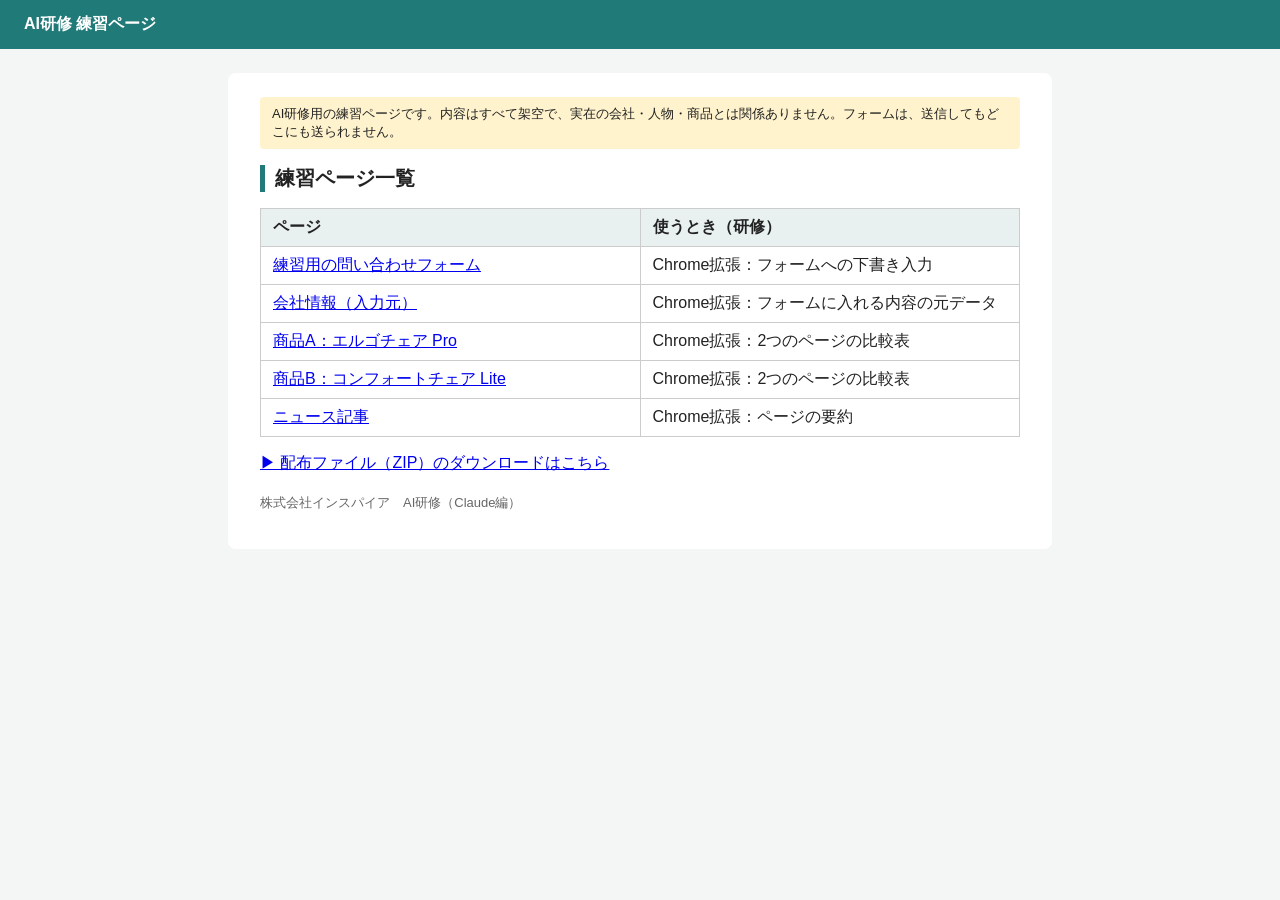
<file: index.html>
<!doctype html><html lang="ja"><head><meta charset="utf-8"><meta name="viewport" content="width=device-width,initial-scale=1"><meta name="robots" content="noindex"><title>AI研修 練習ページ（架空）</title><link rel="stylesheet" href="style.css"></head><body>
<header>AI研修 練習ページ</header><main>
<div class="note">AI研修用の練習ページです。内容はすべて架空で、実在の会社・人物・商品とは関係ありません。フォームは、送信してもどこにも送られません。</div>
<h1>練習ページ一覧</h1>
<table>
<tr><th>ページ</th><th>使うとき（研修）</th></tr>
<tr><td><a href="form.html">練習用の問い合わせフォーム</a></td><td>Chrome拡張：フォームへの下書き入力</td></tr>
<tr><td><a href="company.html">会社情報（入力元）</a></td><td>Chrome拡張：フォームに入れる内容の元データ</td></tr>
<tr><td><a href="product-a.html">商品A：エルゴチェア Pro</a></td><td>Chrome拡張：2つのページの比較表</td></tr>
<tr><td><a href="product-b.html">商品B：コンフォートチェア Lite</a></td><td>Chrome拡張：2つのページの比較表</td></tr>
<tr><td><a href="news.html">ニュース記事</a></td><td>Chrome拡張：ページの要約</td></tr>
</table>
<p style="margin-top:16px"><a href="downloads.html">▶ 配布ファイル（ZIP）のダウンロードはこちら</a></p>
<p style="margin-top:20px;font-size:13px;color:#666">株式会社インスパイア　AI研修（Claude編）</p>
</main></body></html>
</file>
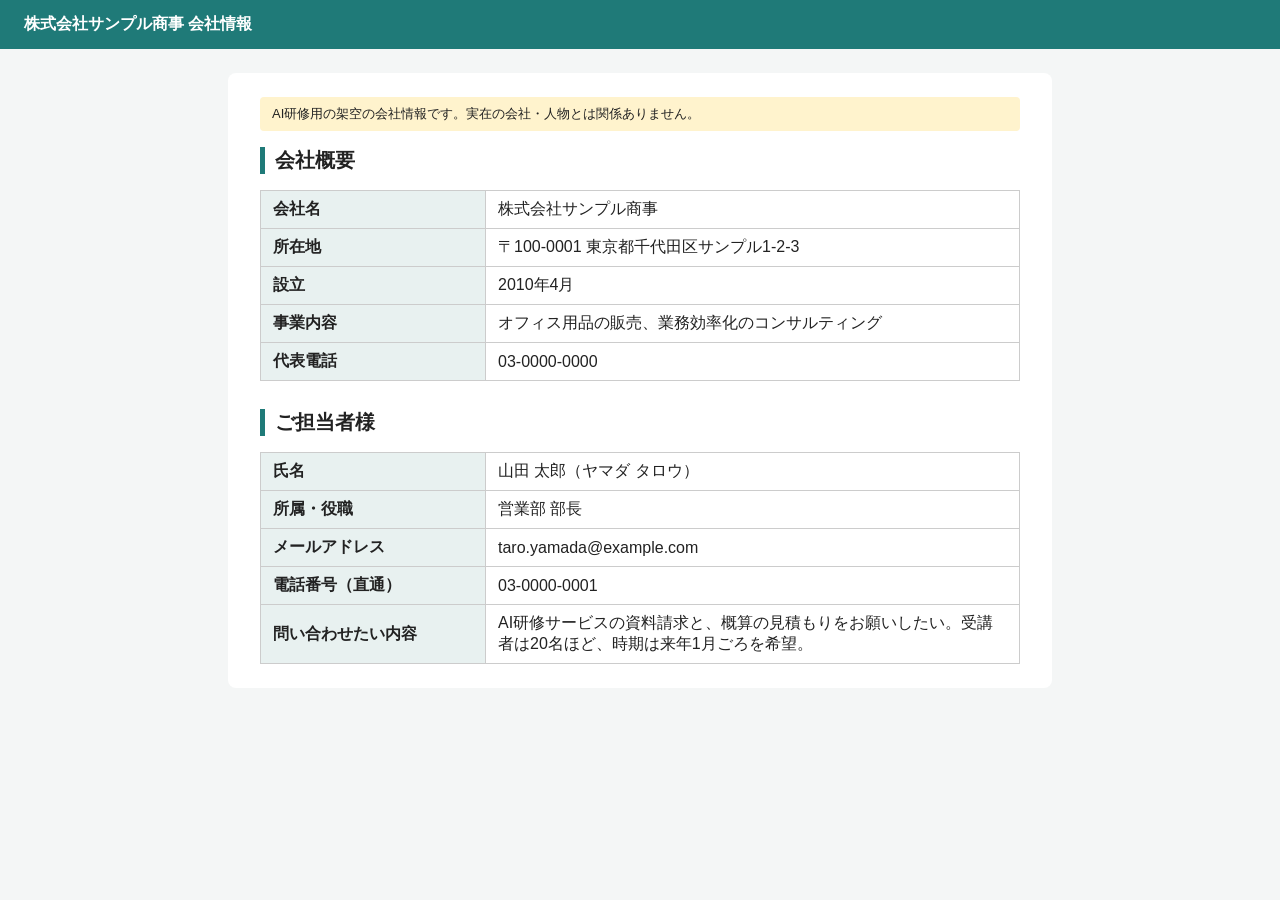
<file: company.html>
<!doctype html><html lang="ja"><head><meta charset="utf-8"><title>会社情報（練習用・架空）</title><meta name="robots" content="noindex"><link rel="stylesheet" href="style.css"></head><body>
<header>株式会社サンプル商事 会社情報</header>
<main>
<div class="note">AI研修用の架空の会社情報です。実在の会社・人物とは関係ありません。</div>
<h1>会社概要</h1>
<table>
<tr><th>会社名</th><td>株式会社サンプル商事</td></tr>
<tr><th>所在地</th><td>〒100-0001 東京都千代田区サンプル1-2-3</td></tr>
<tr><th>設立</th><td>2010年4月</td></tr>
<tr><th>事業内容</th><td>オフィス用品の販売、業務効率化のコンサルティング</td></tr>
<tr><th>代表電話</th><td>03-0000-0000</td></tr>
</table>
<h1 style="margin-top:28px">ご担当者様</h1>
<table>
<tr><th>氏名</th><td>山田 太郎（ヤマダ タロウ）</td></tr>
<tr><th>所属・役職</th><td>営業部 部長</td></tr>
<tr><th>メールアドレス</th><td>taro.yamada@example.com</td></tr>
<tr><th>電話番号（直通）</th><td>03-0000-0001</td></tr>
<tr><th>問い合わせたい内容</th><td>AI研修サービスの資料請求と、概算の見積もりをお願いしたい。受講者は20名ほど、時期は来年1月ごろを希望。</td></tr>
</table>
</main></body></html>
</file>
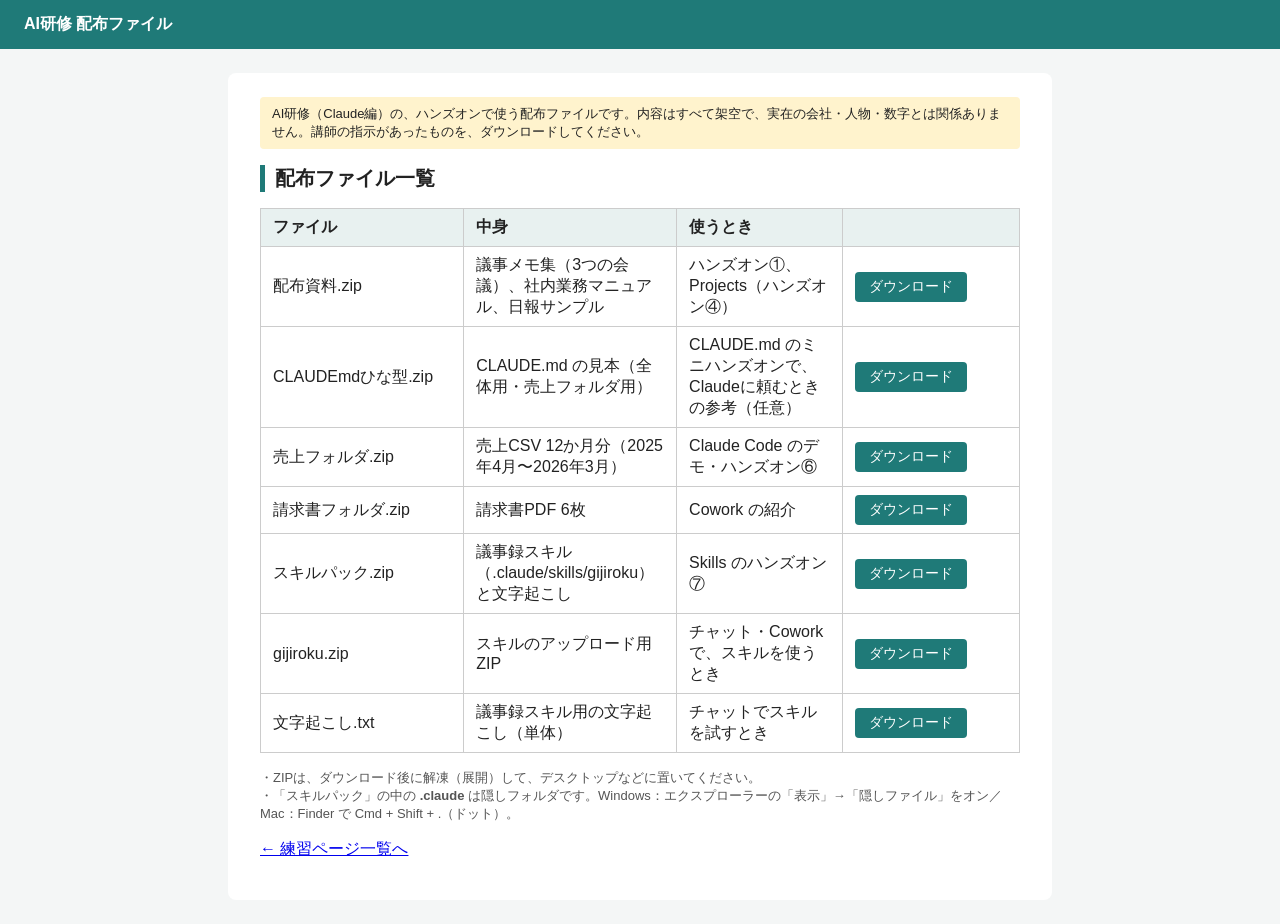
<file: downloads.html>
<!doctype html><html lang="ja"><head><meta charset="utf-8"><meta name="viewport" content="width=device-width,initial-scale=1"><meta name="robots" content="noindex"><title>AI研修 配布ファイル（架空）</title><link rel="stylesheet" href="style.css">
<style>a.dl{display:inline-block;background:#1F7A78;color:#fff;text-decoration:none;padding:6px 14px;border-radius:4px;font-size:14px;white-space:nowrap}td.f{white-space:nowrap}</style></head><body>
<header>AI研修 配布ファイル</header><main>
<div class="note">AI研修（Claude編）の、ハンズオンで使う配布ファイルです。内容はすべて架空で、実在の会社・人物・数字とは関係ありません。講師の指示があったものを、ダウンロードしてください。</div>
<h1>配布ファイル一覧</h1>
<table>
<tr><th>ファイル</th><th>中身</th><th>使うとき</th><th></th></tr>
<tr><td class="f">配布資料.zip</td><td>議事メモ集（3つの会議）、社内業務マニュアル、日報サンプル</td><td>ハンズオン①、Projects（ハンズオン④）</td><td><a class="dl" href="files/handouts.zip" download="配布資料.zip">ダウンロード</a></td></tr>
<tr><td class="f">CLAUDEmdひな型.zip</td><td>CLAUDE.md の見本（全体用・売上フォルダ用）</td><td>CLAUDE.md のミニハンズオンで、Claudeに頼むときの参考（任意）</td><td><a class="dl" href="files/claude-md-templates.zip" download="CLAUDEmdひな型.zip">ダウンロード</a></td></tr>
<tr><td class="f">売上フォルダ.zip</td><td>売上CSV 12か月分（2025年4月〜2026年3月）</td><td>Claude Code のデモ・ハンズオン⑥</td><td><a class="dl" href="files/sales-folder.zip" download="売上フォルダ.zip">ダウンロード</a></td></tr>
<tr><td class="f">請求書フォルダ.zip</td><td>請求書PDF 6枚</td><td>Cowork の紹介</td><td><a class="dl" href="files/invoices-folder.zip" download="請求書フォルダ.zip">ダウンロード</a></td></tr>
<tr><td class="f">スキルパック.zip</td><td>議事録スキル（.claude/skills/gijiroku）と文字起こし</td><td>Skills のハンズオン⑦</td><td><a class="dl" href="files/skill-pack.zip" download="スキルパック.zip">ダウンロード</a></td></tr>
<tr><td class="f">gijiroku.zip</td><td>スキルのアップロード用ZIP</td><td>チャット・Cowork で、スキルを使うとき</td><td><a class="dl" href="files/gijiroku.zip" download="gijiroku.zip">ダウンロード</a></td></tr>
<tr><td class="f">文字起こし.txt</td><td>議事録スキル用の文字起こし（単体）</td><td>チャットでスキルを試すとき</td><td><a class="dl" href="files/transcript.txt" download="文字起こし.txt">ダウンロード</a></td></tr>
</table>
<p style="font-size:13px;color:#555;margin-top:16px">・ZIPは、ダウンロード後に解凍（展開）して、デスクトップなどに置いてください。<br>・「スキルパック」の中の <b>.claude</b> は隠しフォルダです。Windows：エクスプローラーの「表示」→「隠しファイル」をオン／Mac：Finder で Cmd + Shift + .（ドット）。</p>
<p style="margin-top:16px"><a href="index.html">← 練習ページ一覧へ</a></p>
</main></body></html>
</file>
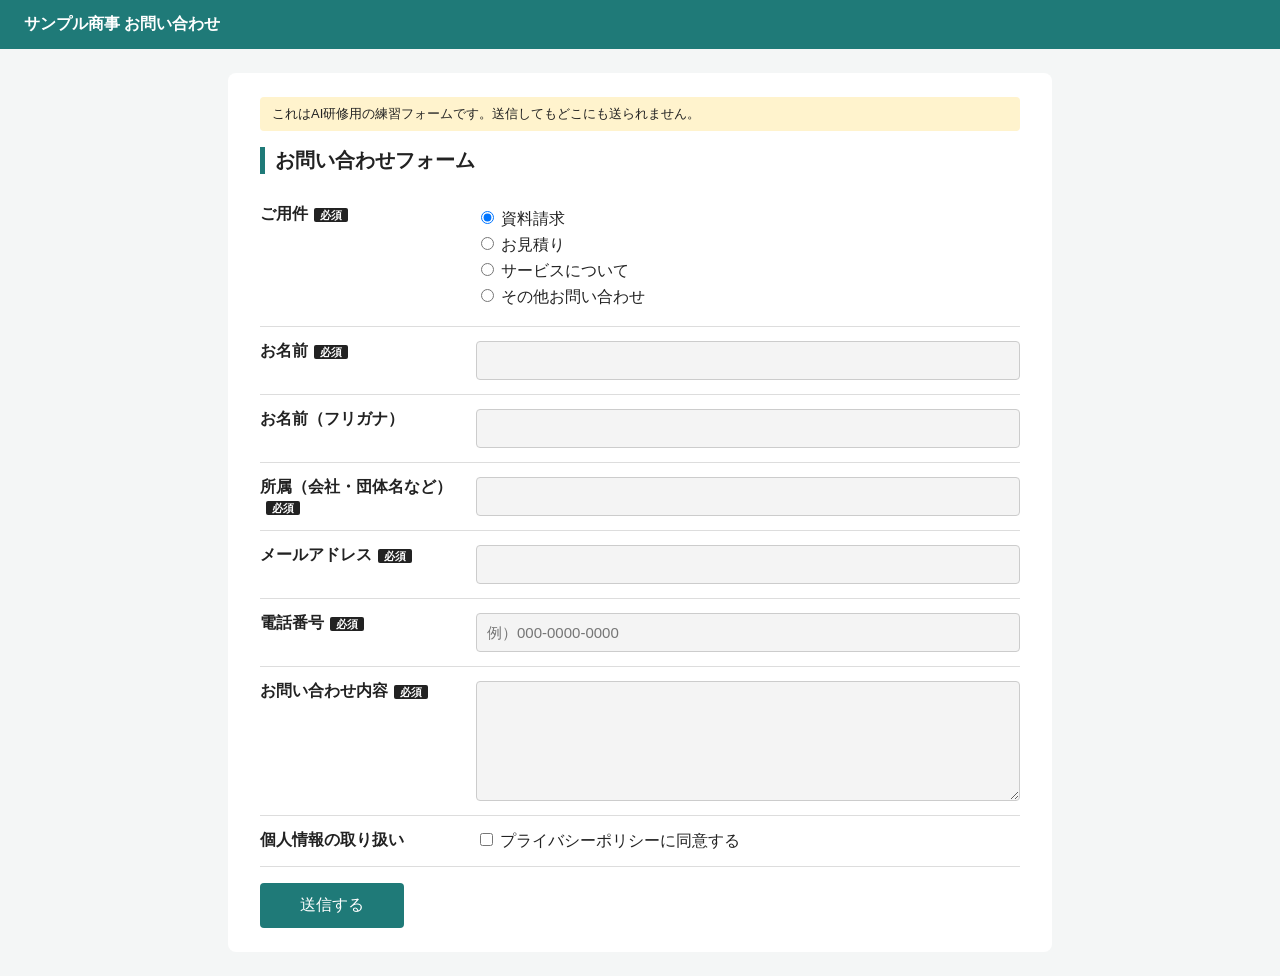
<file: form.html>
<!doctype html><html lang="ja"><head><meta charset="utf-8"><title>お問い合わせ（練習用フォーム）</title><meta name="robots" content="noindex"><link rel="stylesheet" href="style.css"></head><body>
<header>サンプル商事 お問い合わせ</header>
<main>
<div class="note">これはAI研修用の練習フォームです。送信してもどこにも送られません。</div>
<h1>お問い合わせフォーム</h1>
<form id="f" onsubmit="event.preventDefault();alert('研修用のため、送信されません。');">
<div class="row"><label class="t">ご用件<span class="req">必須</span></label><div class="radios">
<label><input type="radio" name="y" checked> 資料請求</label><label><input type="radio" name="y"> お見積り</label><label><input type="radio" name="y"> サービスについて</label><label><input type="radio" name="y"> その他お問い合わせ</label></div></div>
<div class="row"><label class="t" for="n">お名前<span class="req">必須</span></label><input id="n" type="text"></div>
<div class="row"><label class="t" for="k">お名前（フリガナ）</label><input id="k" type="text"></div>
<div class="row"><label class="t" for="c">所属（会社・団体名など）<span class="req">必須</span></label><input id="c" type="text"></div>
<div class="row"><label class="t" for="m">メールアドレス<span class="req">必須</span></label><input id="m" type="email"></div>
<div class="row"><label class="t" for="t">電話番号<span class="req">必須</span></label><input id="t" type="tel" placeholder="例）000-0000-0000"></div>
<div class="row"><label class="t" for="b">お問い合わせ内容<span class="req">必須</span></label><textarea id="b"></textarea></div>
<div class="row"><label class="t">個人情報の取り扱い</label><label><input type="checkbox"> プライバシーポリシーに同意する</label></div>
<button type="submit">送信する</button>
</form></main></body></html>
</file>
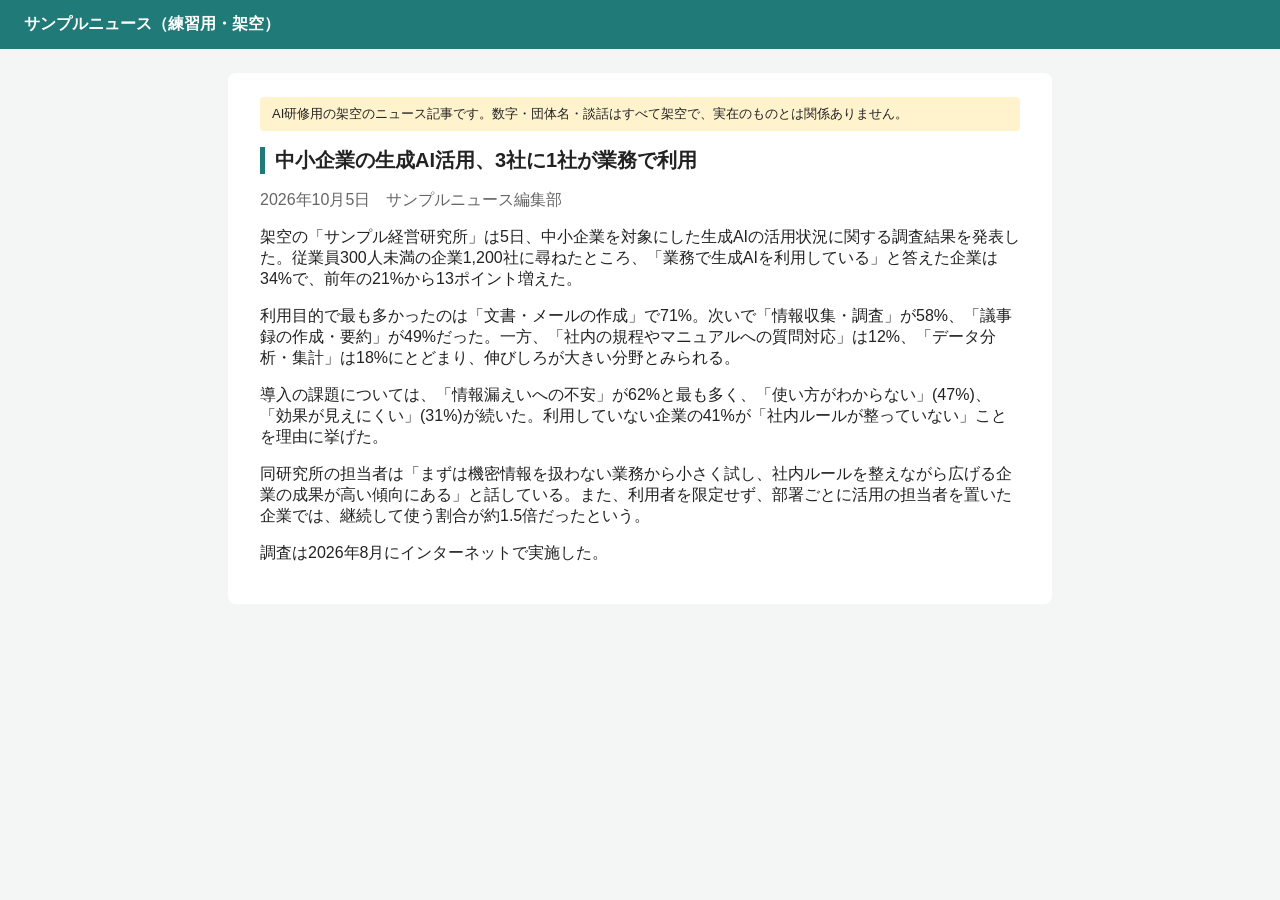
<file: news.html>
<!doctype html><html lang="ja"><head><meta charset="utf-8"><title>中小企業の生成AI活用、3社に1社が業務で利用｜サンプルニュース（架空）</title><meta name="robots" content="noindex"><link rel="stylesheet" href="style.css"></head><body>
<header>サンプルニュース（練習用・架空）</header><main>
<div class="note">AI研修用の架空のニュース記事です。数字・団体名・談話はすべて架空で、実在のものとは関係ありません。</div>
<h1>中小企業の生成AI活用、3社に1社が業務で利用</h1>
<p style="color:#666">2026年10月5日　サンプルニュース編集部</p>
<p>架空の「サンプル経営研究所」は5日、中小企業を対象にした生成AIの活用状況に関する調査結果を発表した。従業員300人未満の企業1,200社に尋ねたところ、「業務で生成AIを利用している」と答えた企業は34%で、前年の21%から13ポイント増えた。</p>
<p>利用目的で最も多かったのは「文書・メールの作成」で71%。次いで「情報収集・調査」が58%、「議事録の作成・要約」が49%だった。一方、「社内の規程やマニュアルへの質問対応」は12%、「データ分析・集計」は18%にとどまり、伸びしろが大きい分野とみられる。</p>
<p>導入の課題については、「情報漏えいへの不安」が62%と最も多く、「使い方がわからない」(47%)、「効果が見えにくい」(31%)が続いた。利用していない企業の41%が「社内ルールが整っていない」ことを理由に挙げた。</p>
<p>同研究所の担当者は「まずは機密情報を扱わない業務から小さく試し、社内ルールを整えながら広げる企業の成果が高い傾向にある」と話している。また、利用者を限定せず、部署ごとに活用の担当者を置いた企業では、継続して使う割合が約1.5倍だったという。</p>
<p>調査は2026年8月にインターネットで実施した。</p>
</main></body></html>
</file>
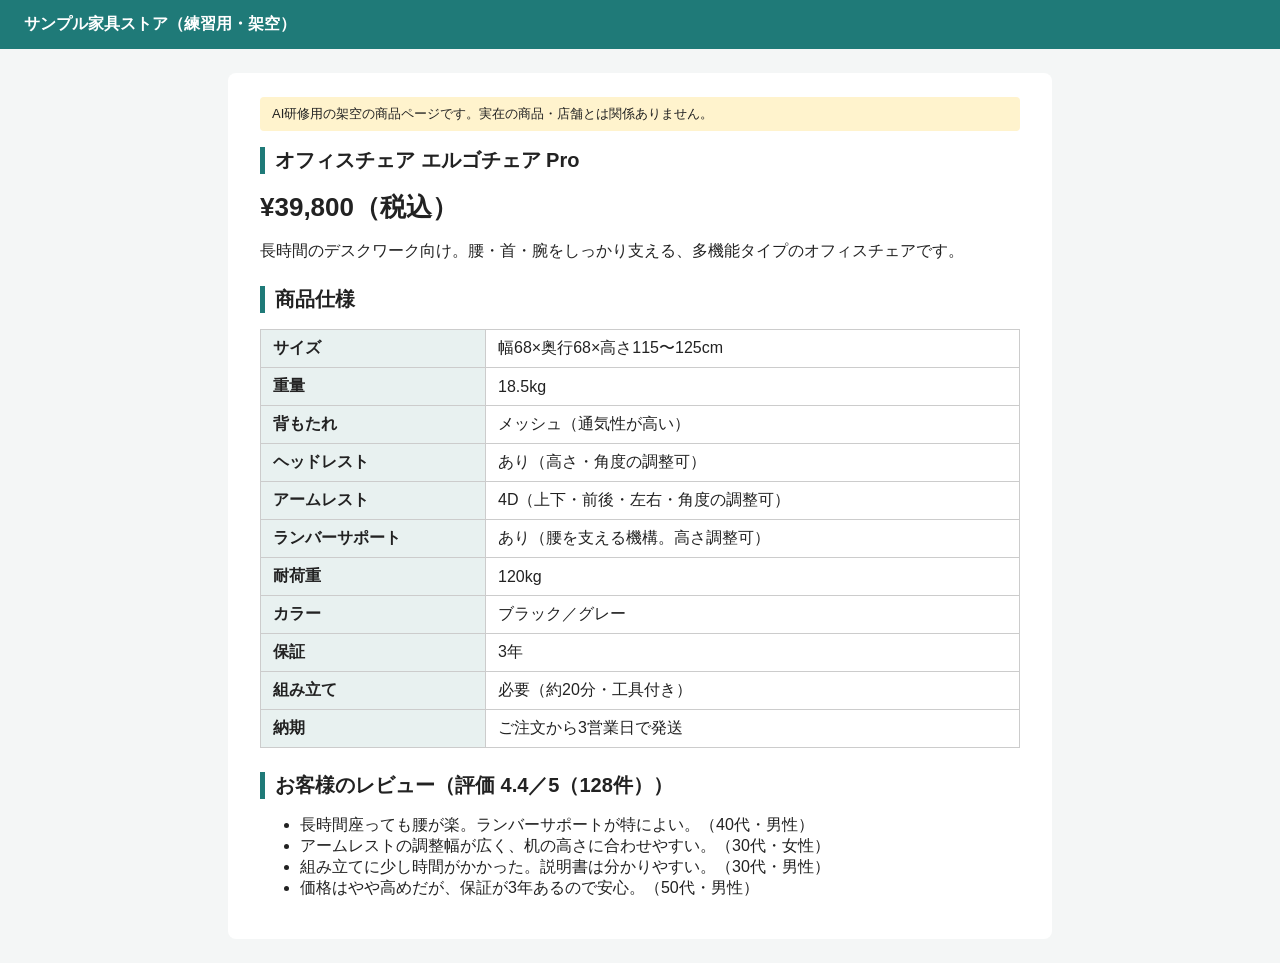
<file: product-a.html>
<!doctype html><html lang="ja"><head><meta charset="utf-8"><title>商品A エルゴチェア Pro｜サンプル家具ストア</title><meta name="robots" content="noindex"><link rel="stylesheet" href="style.css"></head><body>
<header>サンプル家具ストア（練習用・架空）</header><main>
<div class="note">AI研修用の架空の商品ページです。実在の商品・店舗とは関係ありません。</div>
<h1>オフィスチェア エルゴチェア Pro</h1><p style="font-size:26px;font-weight:bold;margin:8px 0">¥39,800（税込）</p><p>長時間のデスクワーク向け。腰・首・腕をしっかり支える、多機能タイプのオフィスチェアです。</p>
<h1 style="margin-top:24px">商品仕様</h1><table><tr><th>サイズ</th><td>幅68×奥行68×高さ115〜125cm</td></tr><tr><th>重量</th><td>18.5kg</td></tr><tr><th>背もたれ</th><td>メッシュ（通気性が高い）</td></tr><tr><th>ヘッドレスト</th><td>あり（高さ・角度の調整可）</td></tr><tr><th>アームレスト</th><td>4D（上下・前後・左右・角度の調整可）</td></tr><tr><th>ランバーサポート</th><td>あり（腰を支える機構。高さ調整可）</td></tr><tr><th>耐荷重</th><td>120kg</td></tr><tr><th>カラー</th><td>ブラック／グレー</td></tr><tr><th>保証</th><td>3年</td></tr><tr><th>組み立て</th><td>必要（約20分・工具付き）</td></tr><tr><th>納期</th><td>ご注文から3営業日で発送</td></tr></table>
<h1 style="margin-top:24px">お客様のレビュー（評価 4.4／5（128件））</h1><ul><li>長時間座っても腰が楽。ランバーサポートが特によい。（40代・男性）</li><li>アームレストの調整幅が広く、机の高さに合わせやすい。（30代・女性）</li><li>組み立てに少し時間がかかった。説明書は分かりやすい。（30代・男性）</li><li>価格はやや高めだが、保証が3年あるので安心。（50代・男性）</li></ul>
</main></body></html>
</file>
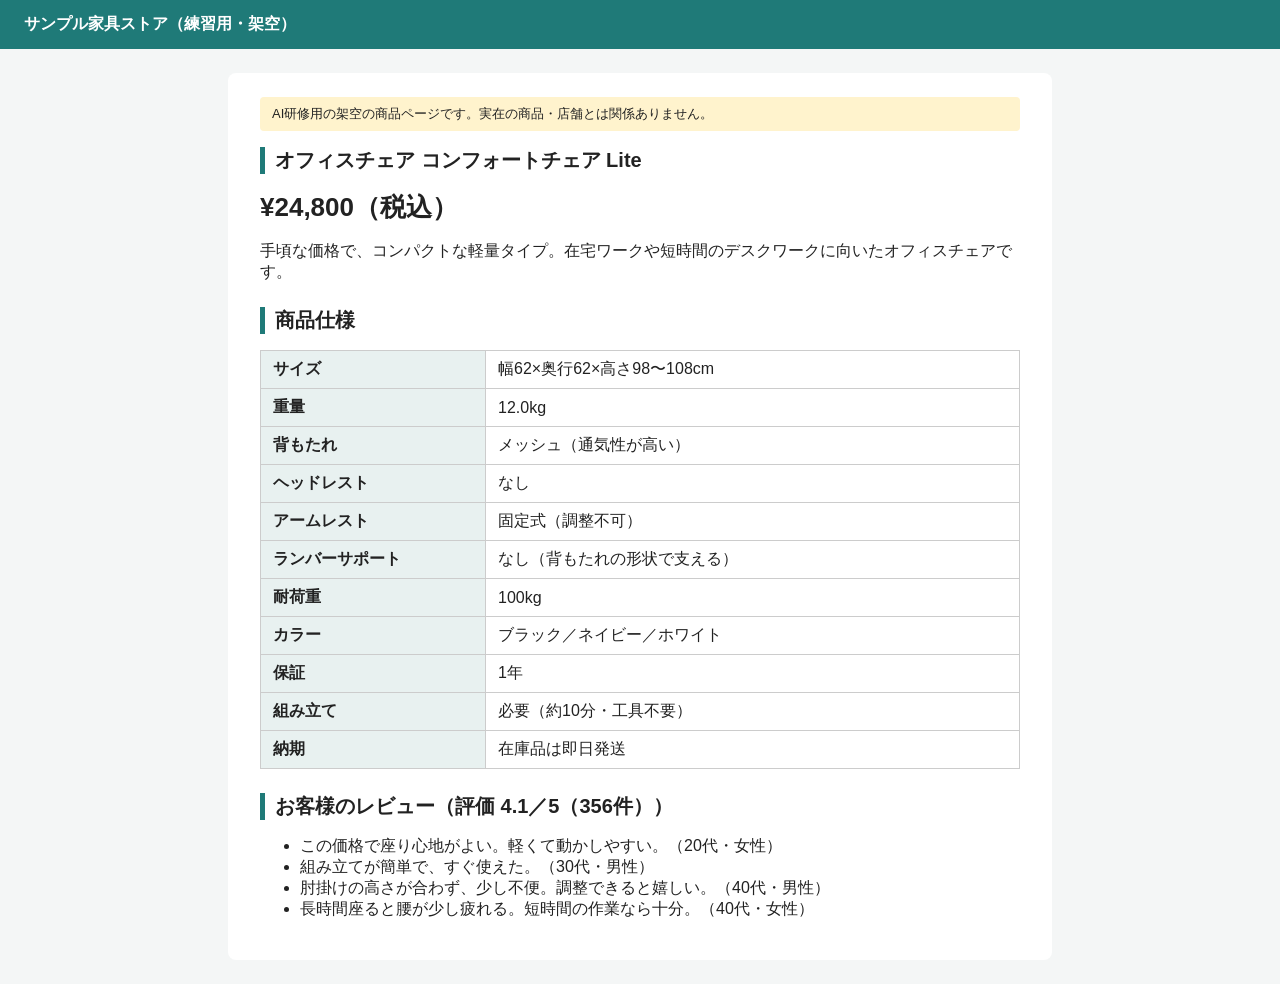
<file: product-b.html>
<!doctype html><html lang="ja"><head><meta charset="utf-8"><title>商品B コンフォートチェア Lite｜サンプル家具ストア</title><meta name="robots" content="noindex"><link rel="stylesheet" href="style.css"></head><body>
<header>サンプル家具ストア（練習用・架空）</header><main>
<div class="note">AI研修用の架空の商品ページです。実在の商品・店舗とは関係ありません。</div>
<h1>オフィスチェア コンフォートチェア Lite</h1><p style="font-size:26px;font-weight:bold;margin:8px 0">¥24,800（税込）</p><p>手頃な価格で、コンパクトな軽量タイプ。在宅ワークや短時間のデスクワークに向いたオフィスチェアです。</p>
<h1 style="margin-top:24px">商品仕様</h1><table><tr><th>サイズ</th><td>幅62×奥行62×高さ98〜108cm</td></tr><tr><th>重量</th><td>12.0kg</td></tr><tr><th>背もたれ</th><td>メッシュ（通気性が高い）</td></tr><tr><th>ヘッドレスト</th><td>なし</td></tr><tr><th>アームレスト</th><td>固定式（調整不可）</td></tr><tr><th>ランバーサポート</th><td>なし（背もたれの形状で支える）</td></tr><tr><th>耐荷重</th><td>100kg</td></tr><tr><th>カラー</th><td>ブラック／ネイビー／ホワイト</td></tr><tr><th>保証</th><td>1年</td></tr><tr><th>組み立て</th><td>必要（約10分・工具不要）</td></tr><tr><th>納期</th><td>在庫品は即日発送</td></tr></table>
<h1 style="margin-top:24px">お客様のレビュー（評価 4.1／5（356件））</h1><ul><li>この価格で座り心地がよい。軽くて動かしやすい。（20代・女性）</li><li>組み立てが簡単で、すぐ使えた。（30代・男性）</li><li>肘掛けの高さが合わず、少し不便。調整できると嬉しい。（40代・男性）</li><li>長時間座ると腰が少し疲れる。短時間の作業なら十分。（40代・女性）</li></ul>
</main></body></html>
</file>
<file: style.css>
body{font-family:"Noto Sans CJK JP","Meiryo",sans-serif;margin:0;background:#f4f6f6;color:#222}
header{background:#1F7A78;color:#fff;padding:14px 24px;font-weight:bold}
main{max-width:760px;margin:24px auto;background:#fff;padding:24px 32px;border-radius:8px}
h1{font-size:20px;margin:0 0 16px;border-left:5px solid #1F7A78;padding-left:10px}
.row{display:flex;gap:16px;padding:14px 0;border-bottom:1px solid #ddd;align-items:flex-start}
.row>label.t{width:200px;font-weight:bold;flex:none}
.req{background:#222;color:#fff;font-size:11px;padding:1px 6px;margin-left:6px;border-radius:2px}
input[type=text],input[type=email],input[type=tel],textarea{width:100%;box-sizing:border-box;padding:10px;border:1px solid #ccc;border-radius:4px;background:#f4f4f4;font-size:15px}
textarea{height:120px}
.radios label{display:block;margin:4px 0}
button{background:#1F7A78;color:#fff;border:0;padding:12px 40px;font-size:16px;border-radius:4px;cursor:pointer;margin-top:16px}
.note{background:#fff3cd;padding:8px 12px;font-size:13px;margin-bottom:16px;border-radius:4px}
table{border-collapse:collapse;width:100%}th,td{border:1px solid #ccc;padding:8px 12px;text-align:left}th{background:#e8f1f0;width:200px}
</file>
